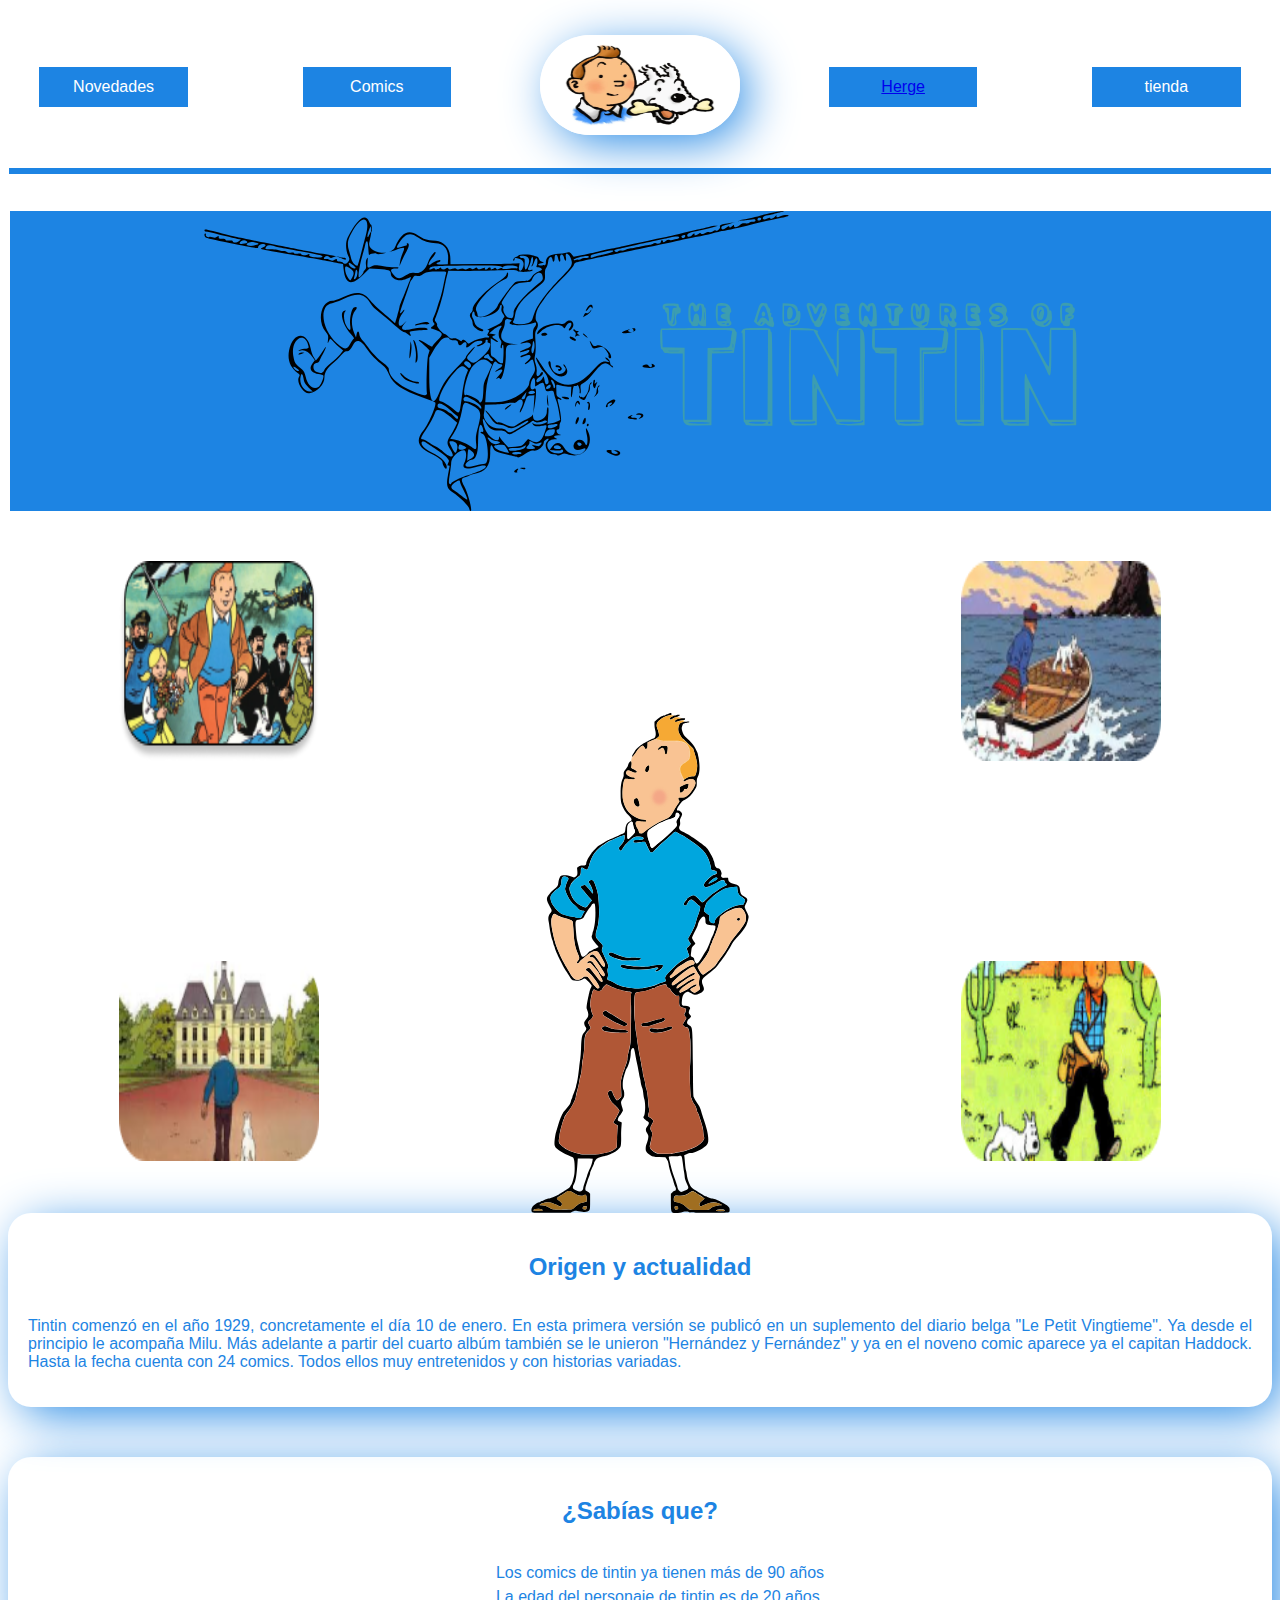
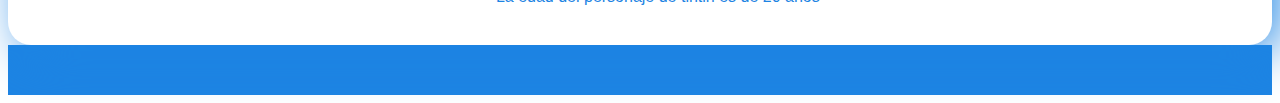
<file: index.html>
<!DOCTYPE html>
<html lang="en">

<head>
    <meta charset="UTF-8">
    <meta http-equiv="X-UA-Compatible" content="IE=edge">
    <meta name="viewport" content="width=device-width, initial-scale=1.0">
    <title>Los comics de tintin</title>
    <link rel="stylesheet" href="css/styles.css">
</head>

<body>
    <div class="fondo">
        <header>
            <nav>
                <ul>
                    <li>Novedades</li>
                    <li>Comics</li>
                    <li class="imagen-menu"><a href="index.html"><img alt="Logo tintin" src="imagenes/logo/logo.webp" /></a></li>
                    <li><a href="Herge.html">Herge</a></li>
                    <li>tienda</li>
                </ul>
            </nav>
            <hr class="linea">
        </header>
        <main>

            <section>
                <article class="banner-tintin"><img alt="banner tintin" src="imagenes/main/path949.svg" />
                </article>
                <article class="contenedor-viñetas">
                    <div class="viñetas"><img src="imagenes/main/viñeta_1.png"></div>
                    <div class="viñetas"></div>

                    <div class="viñetas"><img src="imagenes/main/viñeta_2.png"></div>
                    <div class="viñetas"></div>
                    <div class="viñetas"><img class="imagen-tintin" src="imagenes/main/path10323.svg"></div>
                    <div class="viñetas"></div>
                    <div class="viñetas"><img src="imagenes/main/viñeta_3.png"></div>
                    <div class="viñetas"></div>
                    <div class="viñetas"><img src="imagenes/main/viñeta_4.png"></div>
                </article>
                <article class="parrafos">
                    <div class="parrafo1">
                        <h2>Origen y actualidad</h2>
                        <p>Tintin comenzó en el año 1929, concretamente el día 10 de enero. En esta primera versión se
                            publicó
                            en un suplemento del diario belga "Le Petit Vingtieme". Ya desde el principio le acompaña
                            Milu. Más adelante a partir
                            del cuarto albúm también se le unieron "Hernández y Fernández" y ya en el noveno comic
                            aparece ya el capitan
                            Haddock. Hasta la fecha cuenta con 24 comics. Todos ellos muy entretenidos y con historias
                            variadas.
                        </p>
                    </div>
                    <div class="parrafo2">
                        <h2>¿Sabías que?</h2>
                        <ul>
                            <li>Los comics de tintin ya tienen más de 90 años</li>
                            <li>La edad del personaje de tintin es de 20 años</li>
                        </ul>
                    </div>
                </article>
            </section>
        </main>
        <footer></footer>
    </div>
</body>

</html>
</file>
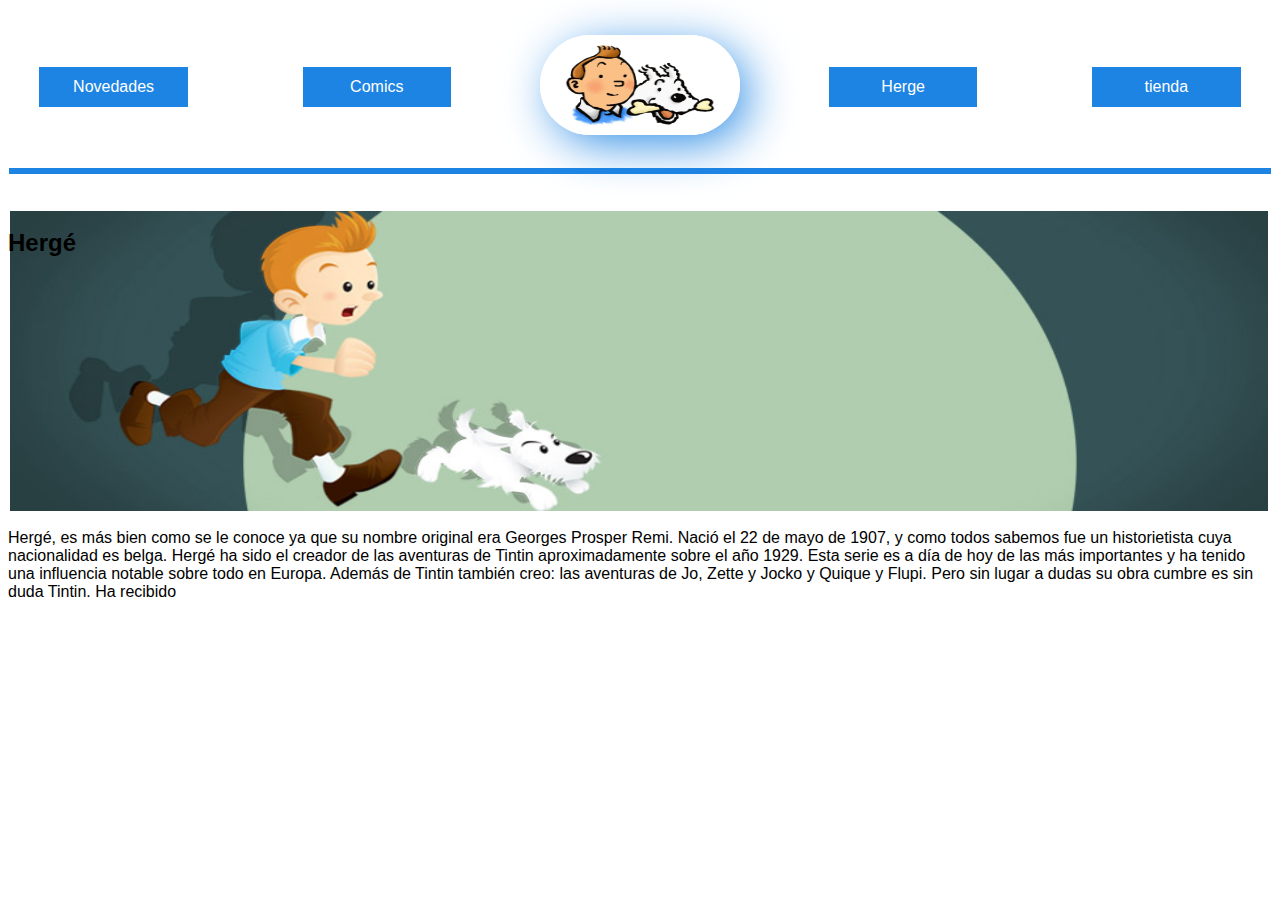
<file: Herge.html>
<!DOCTYPE html>
<html lang="en">

<head>
    <meta charset="UTF-8">
    <meta http-equiv="X-UA-Compatible" content="IE=edge">
    <meta name="viewport" content="width=device-width, initial-scale=1.0">
    <title>Herge</title>
    <link rel="stylesheet" href="css/styles.css">
</head>

<body>
    <div class="fondo">
        <header>
            <nav>
                <ul>
                    <li>Novedades</li>
                    <li>Comics</li>
                    <li class="imagen-menu"><a href="index.html"><img alt="Logo tintin"
                                src="imagenes/logo/logo.webp" /></a></li>
                    <li>Herge</li>
                    <li>tienda</li>
                </ul>
            </nav>
            <hr class="linea">
        </header>
        <main>

            <section>
                <article class="banner-tintin-herge"><img alt="banner tintin herge"
                        src="imagenes/herge/TintinBanner.jpg" /><div class="encabezado-herge"><h2>Hergé</h2></div>
                </article>
                <article class="vida-herge"><p>Hergé, es más bien como se le conoce ya que su nombre original era 
                    Georges Prosper Remi. Nació el 22 de mayo de 1907, y como todos sabemos fue un historietista cuya nacionalidad es 
                    belga. Hergé ha sido el creador de las aventuras de Tintin aproximadamente sobre el año 1929. Esta serie 
                    es a día de hoy de las más importantes y ha tenido una influencia notable sobre todo en Europa. Además de Tintin también creo: 
                    las aventuras de Jo, Zette y Jocko y Quique y Flupi. Pero sin lugar a dudas su obra cumbre es sin duda Tintin.
                    Ha recibido 
                </p></article>

            </section>
        </main>
    </div>

</body>

</html>
</file>
<file: css/styles.css>
@import "main.css";
@import "footer.css";
@import "header.css";
@import "main-herge.css";

body{
display: grid;
/* justify-content: center;  */
/* background-color: #D49F37; */
}

*{
    font-family:'Segoe UI', Tahoma, Geneva, Verdana, sans-serif !important;
}
</file>
